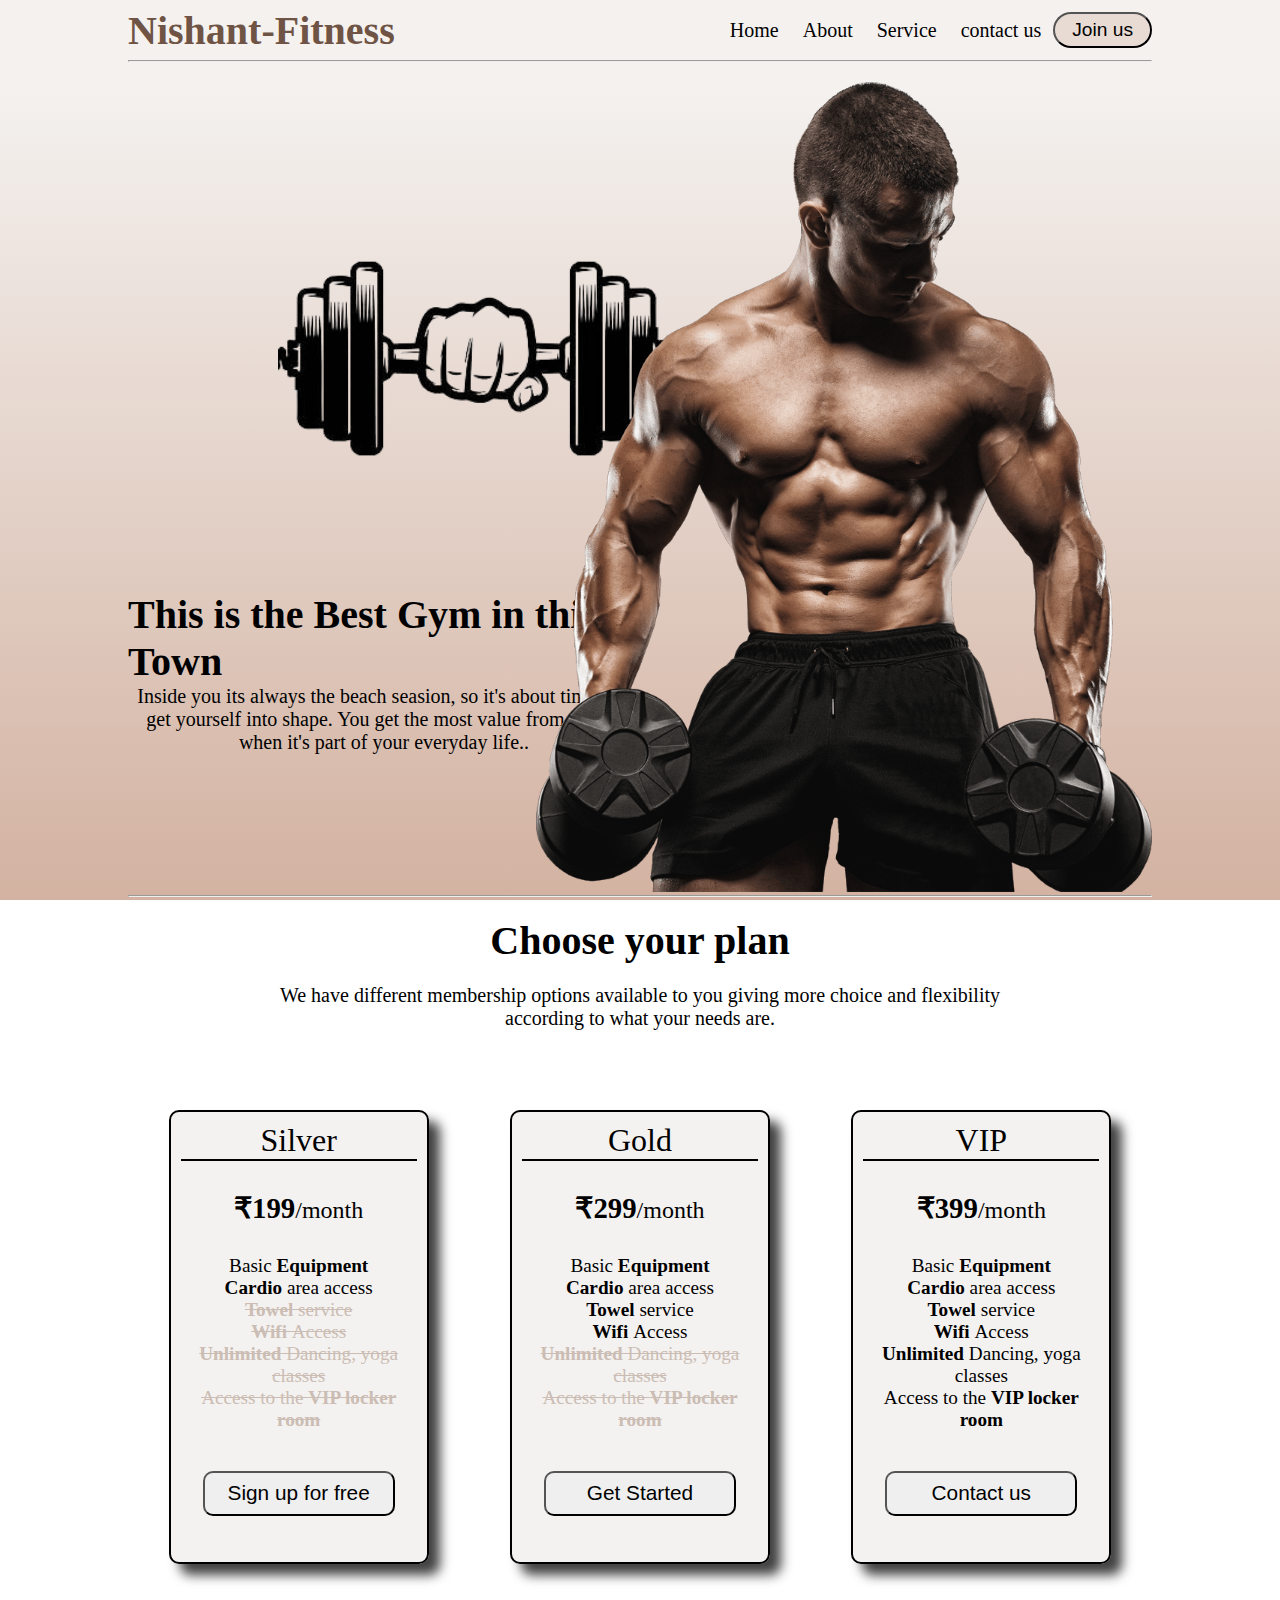
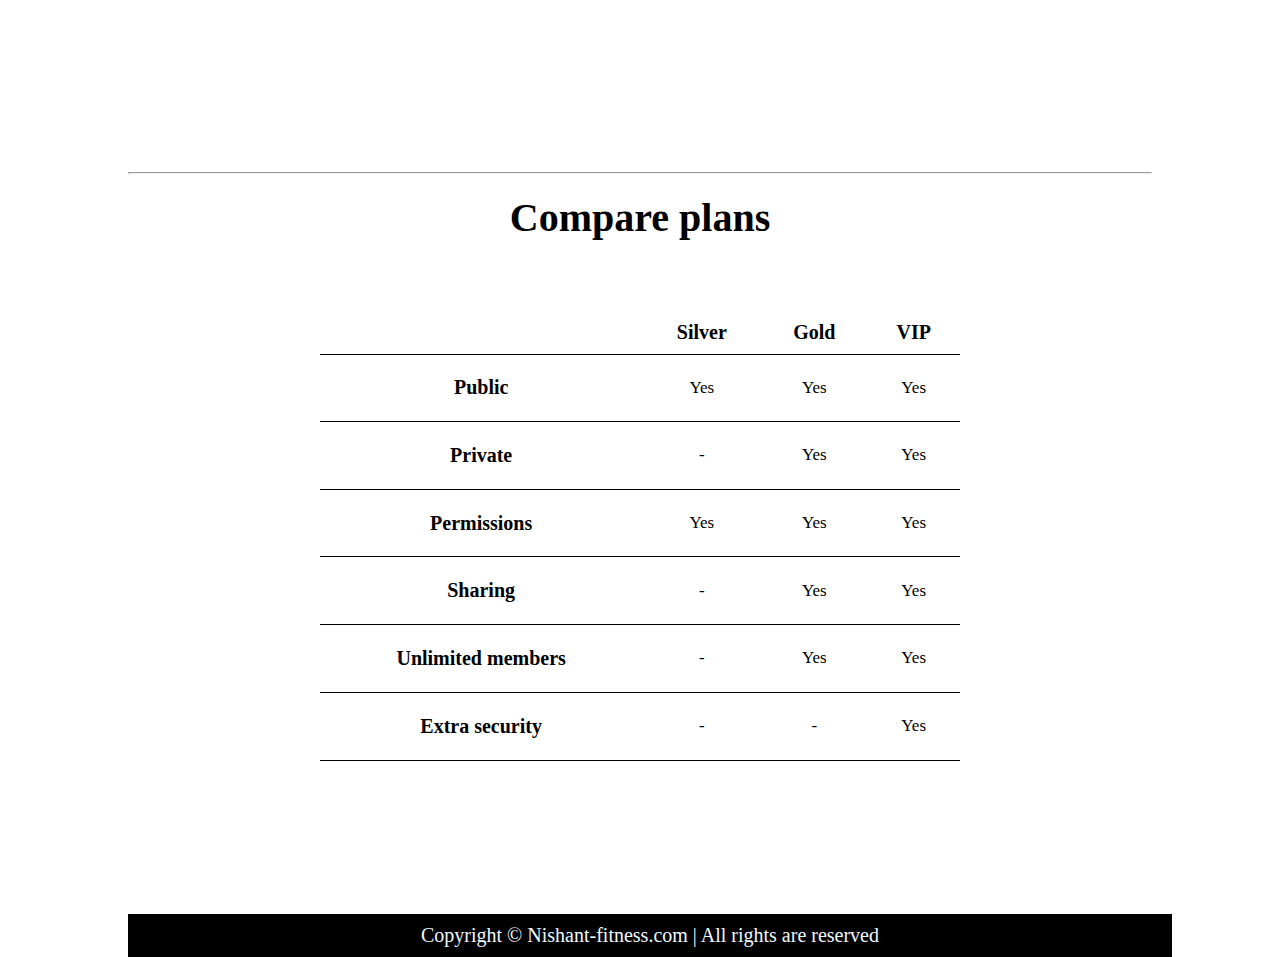
<file: Task 1 - Gym membership  Langing Page/index.html>
<!DOCTYPE html>
<html lang="en">

<head>
    <meta charset="UTF-8">
    <meta name="viewport" content="width=device-width, initial-scale=1.0">
    <title>Nishant-Fitness Acadamy</title>
    <link rel="stylesheet" href="style.css">
    <link rel="stylesheet" href="utils.css">
    <link rel="apple-touch-icon" sizes="180x180" href="favicon_io/apple-touch-icon.png">
    <link rel="icon" type="image/png" sizes="32x32" href="favicon_io/favicon-32x32.png">
    <link rel="icon" type="image/png" sizes="16x16" href="favicon_io/favicon-16x16.png">
    <link rel="manifest" href="favicon_io/site.webmanifest">
</head>

<body>
    <diV class="container mx-auto">
        <!-- This is the header part -->
        <header>
            <nav class="flex justify-between">
                <div class="gym-name flex items-center font-bold big-font-size">Nishant-Fitness</div>
                <ul class="navbar flex items-center">
                    <li>Home</li>
                    <li>About</li>
                    <li>Service</li>
                    <li>contact us</li>
                    <button class="btn">
                        <li>Join us</li>
                    </button>
                </ul>
            </nav>
        </header>
        <hr>

        <!-- this is the main part -->
        <main class="main-h-screen">
            <section class="section1">
                <div class="flex items-center ">
                    <div class="topleft">
                        <img class="dumbbell" src="dumbbell.png" alt="dumbbell">
                        <h1 class="flex justify-center big-font-size">This is the Best Gym in this Town</h1>
                        <p class="text-center">Inside you its always the beach seasion, so it's about time you get
                            yourself into shape. You get the most value from fitness when it's part of your everyday
                            life..</p>
                    </div>
                    <div class="topright">
                        <img class="bodybuilder" src="bodybuilder.png" alt="bodybuilder with dumbell">
                    </div>
                </div>
            </section>
            <hr>
            <section class="section2">
                <div class="text-center">
                    <h1 class="big-font-size m-2">Choose your plan</h1>
                    <p>We have different membership options available to you giving more choice and flexibility
                        <br /> according to what your needs are.
                    </p>
                </div>
                <div class="price-box text-center">
                    <div class="box1">
                        <h6>Silver</h6>
                        <h2>₹199<small>/month</small></h2>
                        <ul>
                            <li>Basic <strong>Equipment</strong></li>
                            <li><strong>Cardio </strong>area access</li>
                            <li><del><strong>Towel</strong> service</del></li>
                            <li><del><strong>Wifi </strong> Access</del></li>
                            <li><del><strong>Unlimited</strong> Dancing, yoga classes</del></li>
                            <li><del>Access to the <strong>VIP locker room</strong></del></li>
                        </ul>
                        <button>Sign up for free</button>
                    </div>
                    <div class="box2">
                        <h6>Gold</h6>
                        <h2>₹299<small>/month</small></h2>
                        <ul>
                            <li>Basic <strong>Equipment</strong></li>
                            <li><strong>Cardio </strong>area access</li>
                            <li><strong>Towel</strong> service</li>
                            <li><strong>Wifi </strong> Access</li>
                            <li><del><strong>Unlimited</strong> Dancing, yoga classes</del></li>
                            <li><del>Access to the <strong>VIP locker room</strong></del></li>
                        </ul>
                        <button>Get Started</button>
                    </div>
                    <div class="box3">
                        <h6>VIP</h6>
                        <h2>₹399<small>/month</small></h2>
                        <ul>
                            <li>Basic <strong>Equipment</strong></li>
                            <li><strong>Cardio </strong>area access</li>
                            <li><strong>Towel</strong> service</li>
                            <li><strong>Wifi </strong> Access</li>
                            <li><strong>Unlimited</strong> Dancing, yoga classes</li>
                            <li>Access to the <strong>VIP locker room</strong></li>
                        </ul>
                        <button>Contact us</button>
                    </div>
                </div>
            </section>
            <hr>
            <section class="section3 text-center">
                <h2 class="big-font-size m-2 ">Compare plans</h2>
                <div class="flex justify-center">
                    <table class="table">
                        <thead>
                            <tr>
                                <th></th>
                                <th>Silver</th>
                                <th>Gold</th>
                                <th>VIP</th>
                            </tr>
                        </thead>
                        <tbody>
                            <tr>
                                <th>Public</th>
                                <td>Yes</td>
                                <td>Yes</td>
                                <td>Yes</td>
                            </tr>
                            <tr>
                                <th>Private</th>
                                <td>-</td>
                                <td>Yes</td>
                                <td>Yes</td>
                            </tr>

                            <tr>
                                <th>Permissions</th>
                                <td>Yes</td>
                                <td>Yes</td>
                                <td>Yes</td>
                            </tr>
                            <tr>
                                <th>Sharing</th>
                                <td>-</td>
                                <td>Yes</td>
                                <td>Yes</td>
                            </tr>
                            <tr>
                                <th>Unlimited members</th>
                                <td>-</td>
                                <td>Yes</td>
                                <td>Yes</td>
                            </tr>
                            <tr>
                                <th>Extra security</th>
                                <td>-</td>
                                <td>-</td>
                                <td>Yes</td>
                            </tr>
                        </tbody>
                    </table>
                </div>
        </main>
        </section>
        </main>

        <!-- this is footer -->
        <footer class="text-center">Copyright &copy; Nishant-fitness.com | All rights are reserved</footer>
    </diV>
</body>

</html>
</file>
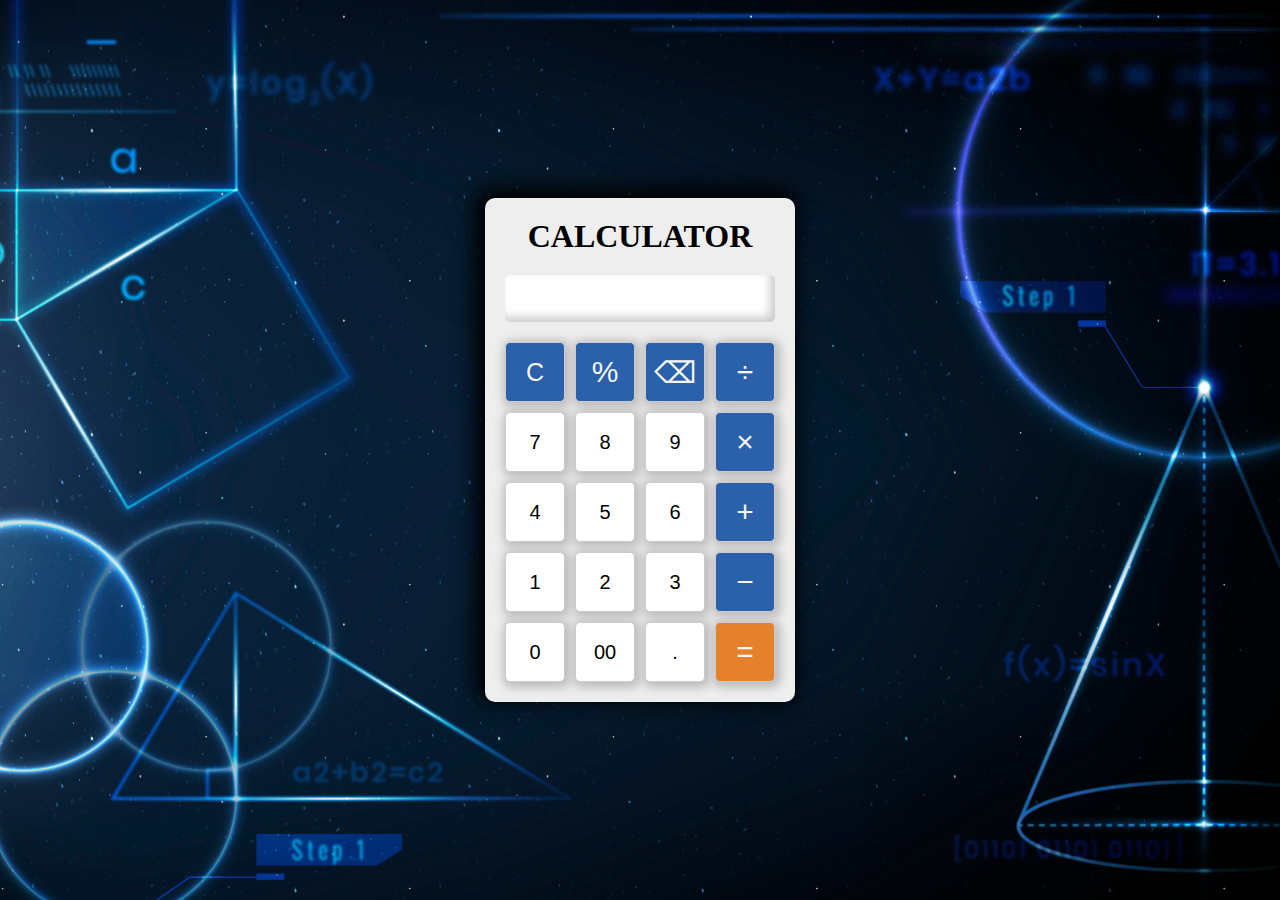
<file: Task 3 - Calculator/index.html>
<!DOCTYPE html>
<html lang="en">

<head>
    <meta charset="UTF-8">
    <meta name="viewport" content="width=device-width, initial-scale=1.0">
    <title>Calculator</title>
    <link rel="stylesheet" href="style.css">
    <link rel="icon" type="image/png" href="calculator_icon.png">
</head>

<body>
    <div class="container">

        <div class="calculator-container">
            <div class="title">
                <h1>CALCULATOR</h1>
            </div>
            <div class="calculator-display">
                <input type="text" id="result" readonly>
            </div>
            <div class="calculator-buttons">
                <button class="btn" id="clear" value="C">C</button>
                <button class="btn operator" value="*1/100">&percnt;</button>
                <button class="btn operator" value="AC">&#x232b;</button>
                <button class="btn operator" value="/">&divide;</button>
                <button class="btn" value="7">7</button>
                <button class="btn" value="8">8</button>
                <button class="btn" value="9">9</button>
                <button class="btn operator" value="*">&times;</button>
                <button class="btn" value="4">4</button>
                <button class="btn" value="5">5</button>
                <button class="btn" value="6">6</button>
                <button class="btn operator" value="+">&plus;</button>
                <button class="btn" value="1">1</button>
                <button class="btn" value="2">2</button>
                <button class="btn" value="3">3</button>
                <button class="btn operator" value="-">&minus;</button>
                <button class="btn" value="0">0</button>
                <button class="btn" value="00">00</button>
                <button class="btn" value=".">.</button>
                <button class="btn" id="calculate" value="=">&equals;</button>
            </div>
        </div>
    </div>
    <script src="javascript.js"></script>
</body>

</html>
</file>
<file: Task 1 - Gym membership  Langing Page/style.css>
@import url('https://fonts.googleapis.com/css2?family=Inter&display=swap');

* {
    margin: 0;
    padding: 0;
}

body {
    background-image: linear-gradient(to bottom, rgb(244, 241, 239)10%, rgb(211 178 161)100%);
    background-attachment: fixed;
}

.container {
    max-width: 80vw;
    font-size: 20px;
}

/* navbar css */

.gym-name {
    color: rgb(111 84 69);
}

.navbar {
    display: flex;
    height: 60px;
    font-family: Nunito;
}

.navbar li {
    list-style: none;
    margin: 0 12px;

}

.navbar li:hover {
    color: rgba(240, 84, 0, 0.943);
    cursor: pointer;
}

.btn {
    padding: 5px;
    border-radius: 20px;
    font-size: 1.2rem;
    background-color: rgb(216, 187, 171, 0.4);
}

/* section 1 css */

.topleft {
    width: 50%;
}

.topright {
    width: 50%;
}

.section1 {
    height: 92.5vh;
}

.bodybuilder {
    height: 90vh;
    margin-top: 20px;
    float: right;
}

.dumbbell {
    height: 35vh;
    padding-bottom: 70px;
    padding-left: 150px;
}

/* section 2 css */

.section2 {
    height: 95vh;
}

.section2 p {
    margin: 2px 150px;
}

.price-box {
    margin-top: 80px;
    display: flex;
    flex-direction: row;
    justify-content: space-around;
    font-size: 1.2rem;
}

.box1,
.box2,
.box3 {
    width: 20vw;
    height: 50vh;
    border: solid 2px black;
    border-radius: 10px;
    background-color: rgba(243, 240, 238, 0.89);
    -webkit-box-shadow: 11px 11px 12px 0px rgba(0, 0, 0, 0.75);
    -moz-box-shadow: 11px 11px 12px 0px rgba(0, 0, 0, 0.75);
    box-shadow: 11px 11px 12px 0px rgba(0, 0, 0, 0.75);
}

.price-box h6 {
    margin: 10px;
    font-weight: lighter;
    font-size: 2rem;
    border-bottom: 2px solid black;
}

.price-box h2 {
    margin: 30px;
    font-size: 1.8rem;
}

.price-box h2 small {
    font-weight: lighter;
}

.price-box ul {
    list-style: none;
    margin: 20px;
}

.price-box ul del {
    color: rgb(203, 189, 180);
}

.price-box button {
    width: 15vw;
    height: 5vh;
    border-radius: 10px;
    margin: 20px;
    font-size: 1.3rem;
}

.price-box button:hover {
    background: rgba(245, 201, 177, 0.534);
    color: rgb(122, 47, 7);
}

/* section 3 css */

.section3 {
    height: 80vh;
}

.table {
    width: 50vw;
    height: 50vh;
    border-collapse: collapse;
    margin-top: 50px;
}

.table th,
td {
    padding: 10px;
    border-bottom: 1px solid black;
}

.table td {
    font-size: 17px;
}

footer {
    padding: 10px;
    width: 100%;
    background-color: black;
    color: aliceblue;
}
</file>
<file: Task 1 - Gym membership  Langing Page/utils.css>
.main-h-screen{
    min-height:100vh;
}

.bg-red{
    background-color: red;
}

.mx-auto{
    margin-left: auto;
    margin-right: auto;
}

.flex{
    display:flex;
}

.items-center{
    align-items: center;
}

.justify-center{
    justify-content: center;
}

.justify-between{
    justify-content: space-between;
}

.font-bold{
    font-weight: bold;
}

.big-font-size{
    font-size: 2.5rem;
}

.text-center{
    text-align: center;
}

.m-2{
    margin: 20px;
}
</file>
<file: Task 3 - Calculator/style.css>
* {
    margin: 0;
    padding: 0;
}

body {
    background-image: url("background.jpg");
    background-size: cover;
    background-position: center;
    background-repeat: no-repeat;
}

.container {
    display: flex;
    justify-content: center;
    align-items: center;
    height: 100vh;
}

.calculator-container {
    border-radius: 10px;
    padding: 20px;
    background-color: #eee;
    box-shadow: black -5px -5px 20px 5px;
    ;
}

.title {
    width: 250px;
    text-align: center;
    margin-left: 10px;
    padding-bottom: 20px;
}

.calculator-display {
    margin-bottom: 20px;
}

.calculator-display input {
    width: 250px;
    padding: 10px;
    font-size: 24px;
    font-family: digital-7;
    text-align: end;
    box-shadow: #ccc -5px -5px 10px inset;
    border: none;
    outline: none;
    border-radius: 5px;
}

.calculator-buttons {
    display: grid;
    grid-template-columns: repeat(4, 1fr);
    gap: 10px;
}

.btn {
    font-size: 20px;
    width: 60px;
    height: 60px;
    background-color: #fff;
    border: 1px solid #ccc;
    border-radius: 5px;
    box-shadow: #bfbebe 2px 2px 10px 4px;
    cursor: pointer;
}

.btn.operator {
    background-color: #2b60ab;
    color: whitesmoke;
    font-size: 30px;
}

#clear {
    font-size: 25px;
    background-color: #2b60ab;
    color: whitesmoke;
}

#calculate {
    font-size: 30px;
    background-color: rgb(228, 129, 42);
    color: whitesmoke;

}

/* #clear {
    grid-column: span 2;
} */

/*
#calculate {
    grid-column: span 2;
    background-color: #28a745;
    color: #fff;
} */

/* Add more CSS as per your design preferences */
</file>
